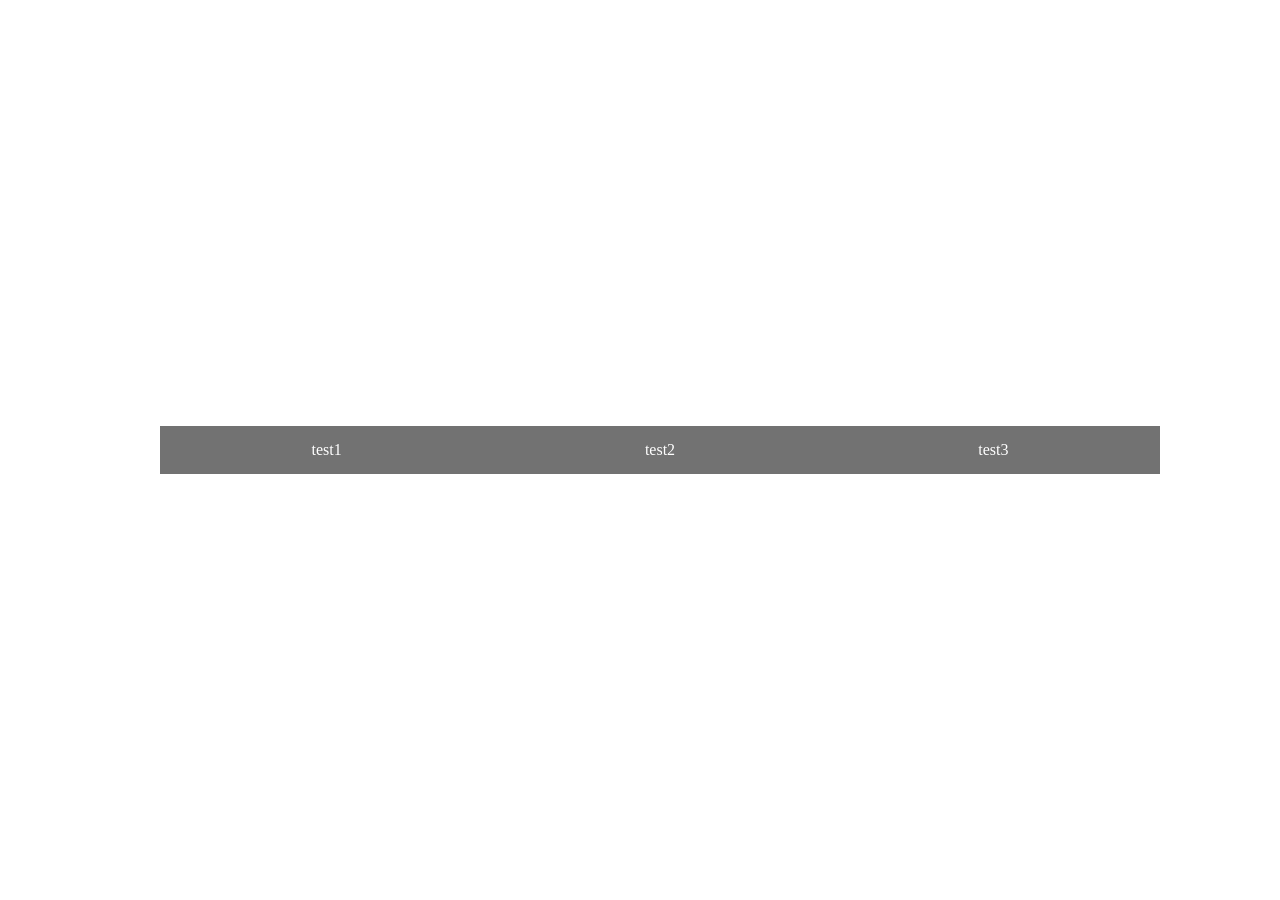
<file: activeClass.html>
<!DOCTYPE html>
<html lang="en">
<head>
  <meta charset="UTF-8">
  <meta name="viewport" content="width=device-width, initial-scale=1.0">
  <title>Document</title>
</head>
<style>
  body{
    margin: 0;
    padding: 0;
    height: 100vh;
    display: flex;
    justify-content: center;
    align-items: center;
  }
  ul{
    display: flex;
    width: 1000px;
    max-width: 1000px;
  }
  ul > li{
    flex: 1;
    background-color:#727272;
    color: #fff;
    padding: 15px 0;
    text-align: center;
    list-style: none;
    cursor: pointer;
  }
  li.active{
    background-color: #000;
  }
  .select_item.active{
    background-color: #000;
  }
</style>
<body>
  <ul class="panel">
    <li>test1</li>
    <li>test2</li>
    <li>test3</li>
  </ul>
  <!-- <ul class="select_list">
    <li class="select_item">1</li>
      <li class="select_item">2</li>
      <li class="select_item">3</li>
      <li class="select_item">4</li>
  </ul> -->
  <script src="js/script.js"></script>

</body>
</html>
</file>
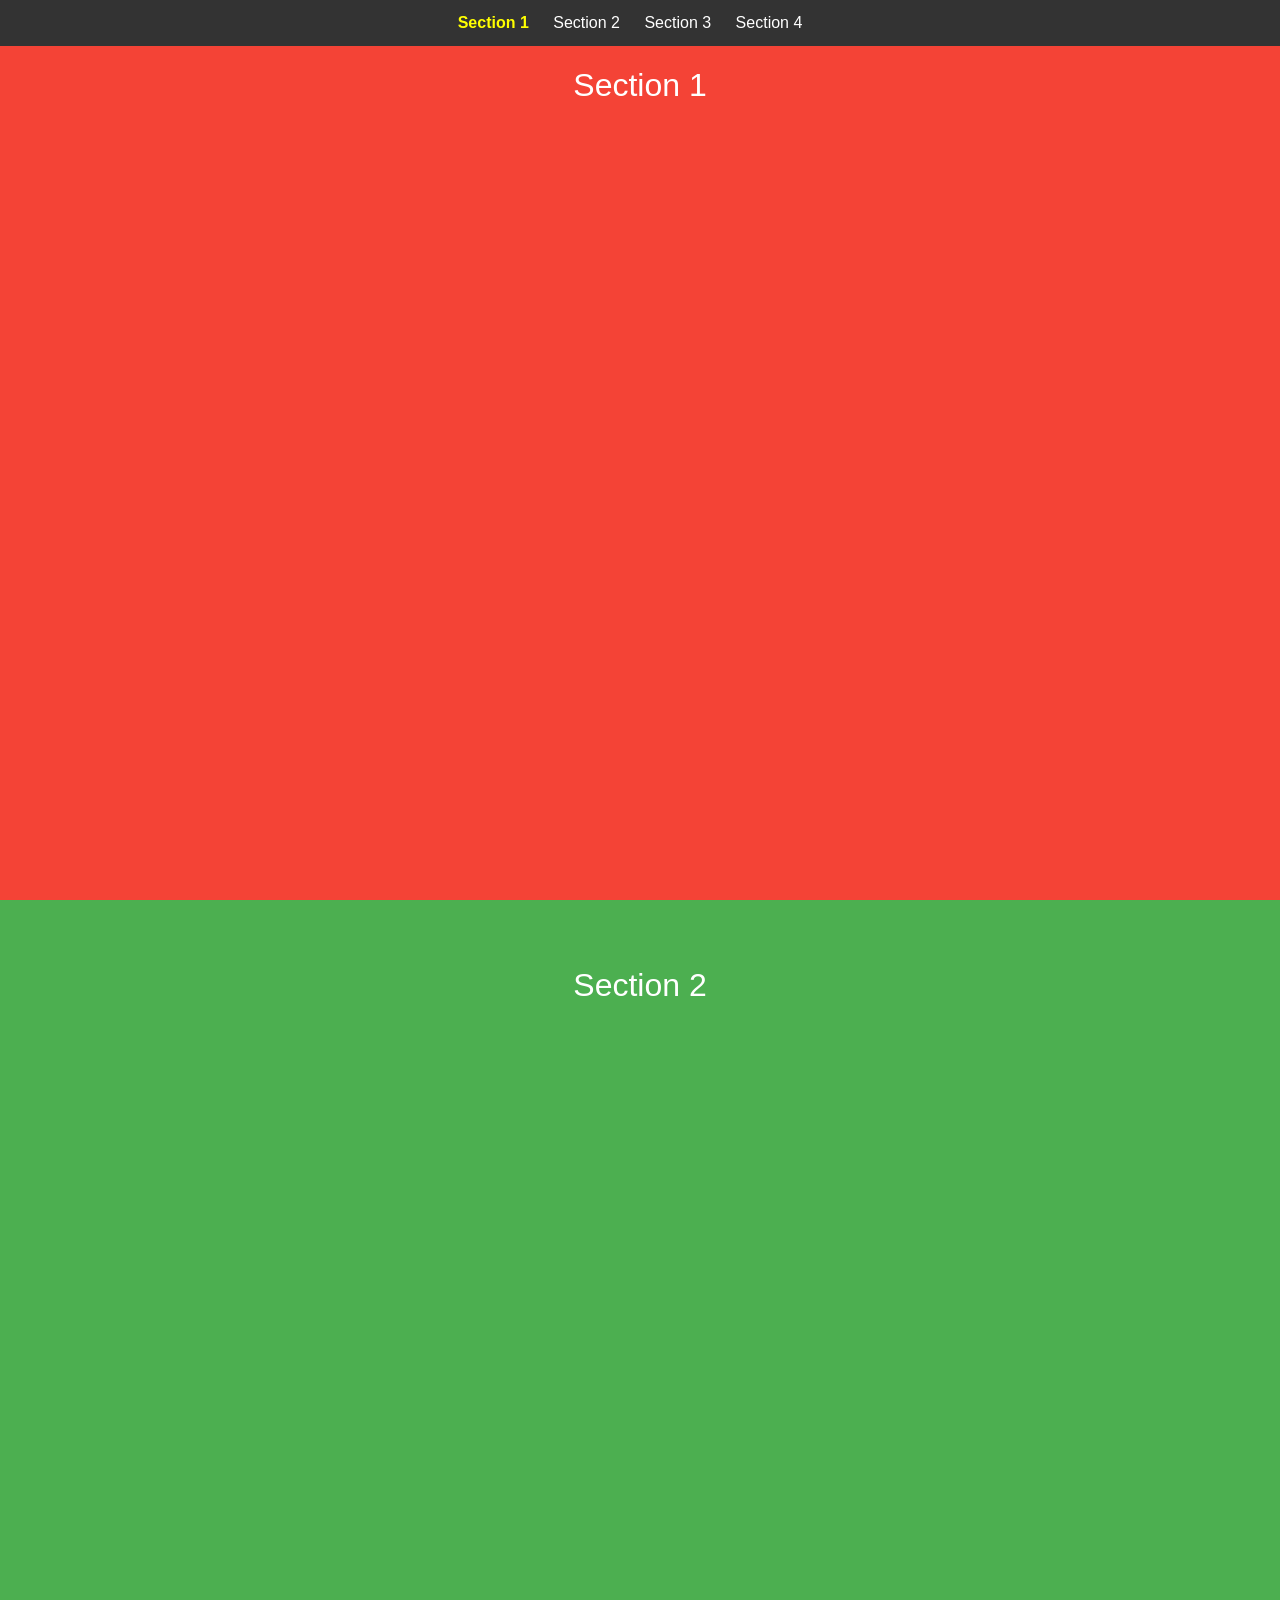
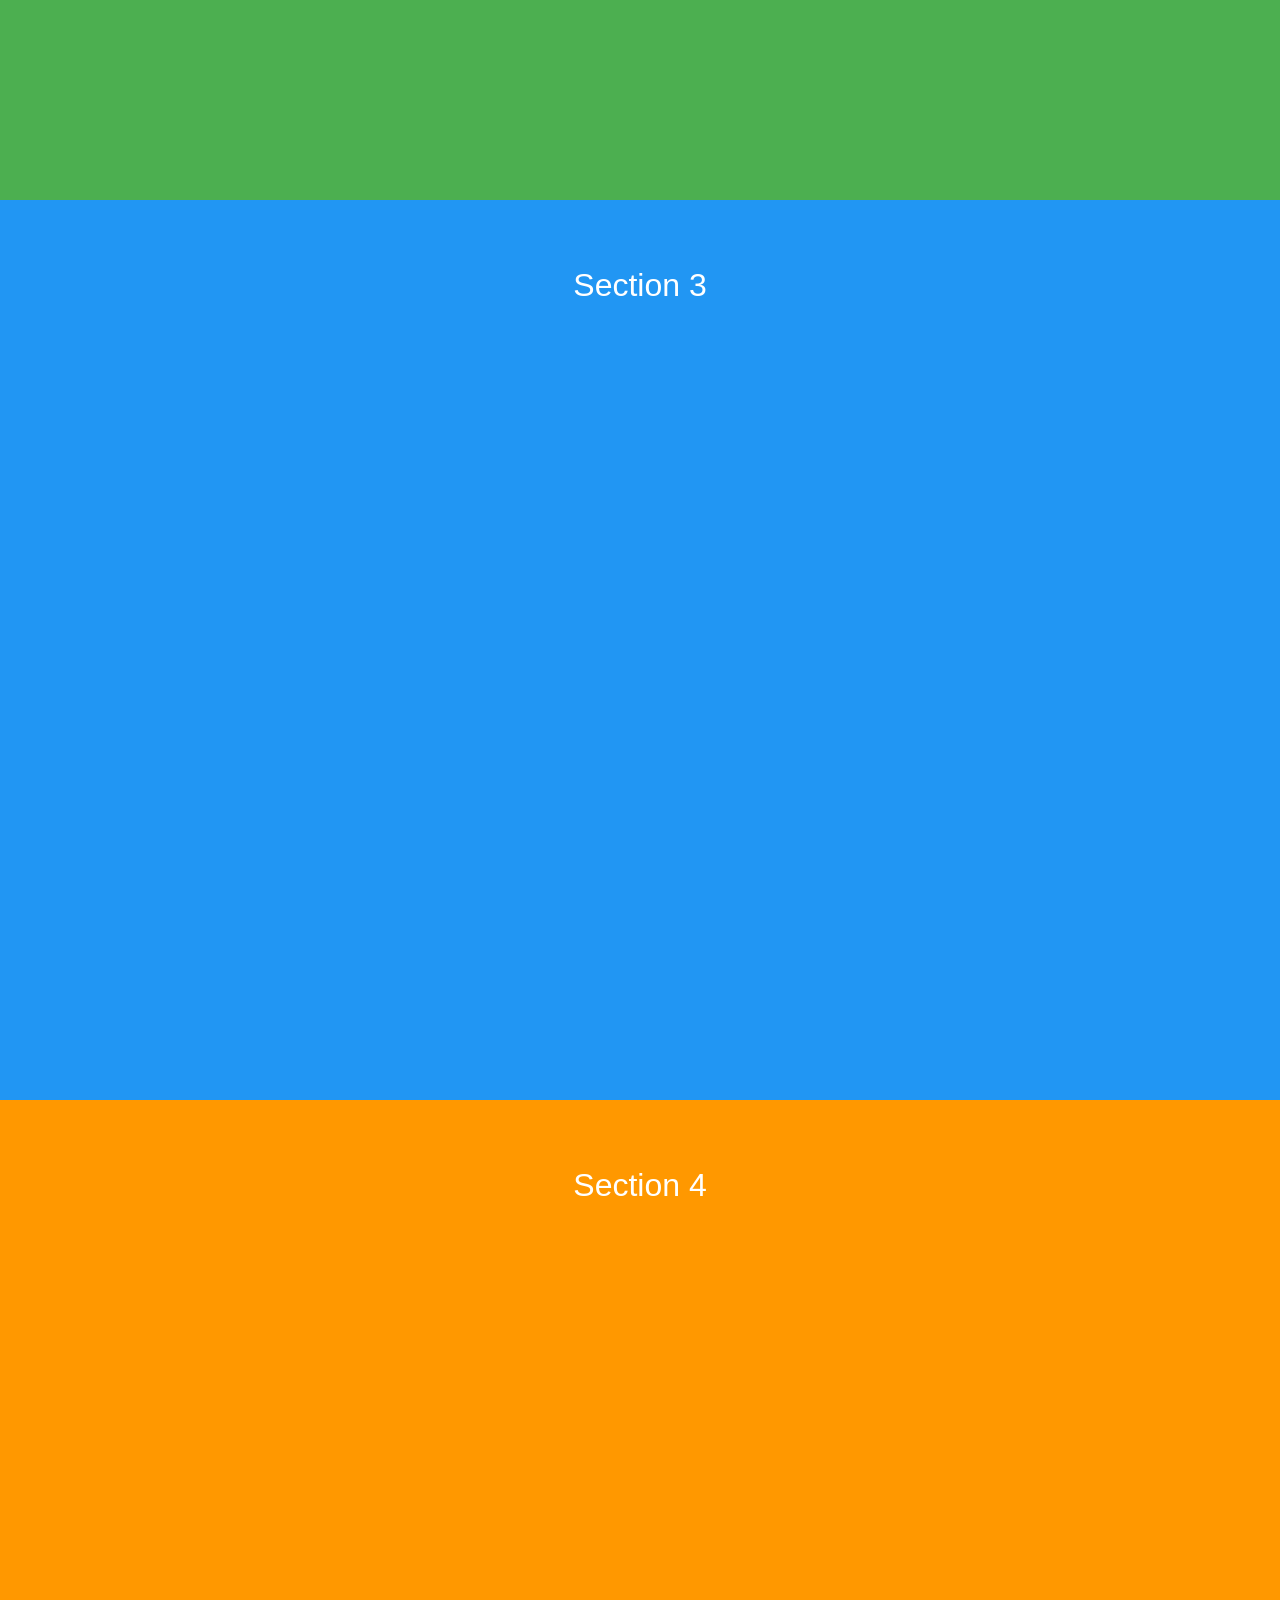
<file: 스크롤메뉴/03_스크롤메뉴-dataTaget/scrollMenu.html>
<!DOCTYPE html>
<html lang="en">
  <head>
    <meta charset="UTF-8" />
    <meta name="viewport" content="width=device-width, initial-scale=1.0" />
    <title>Smooth Scroll Menu</title>
    <link rel="stylesheet" href="css/scrollmenu.css" />
  </head>
  <body>
    <nav>
      <ul>
        <li data-target="section1">Section 1</li>
        <li data-target="section2">Section 2</li>
        <li data-target="section3">Section 3</li>
        <li data-target="section4">Section 4</li>
      </ul>
    </nav>

    <div id="section1" class="section">Section 1</div>
    <div id="section2" class="section">Section 2</div>
    <div id="section3" class="section">Section 3</div>
    <div id="section4" class="section">Section 4</div>

    <script src="js/scrollmenu.js"></script>
  </body>
</html>
</file>
<file: 스크롤메뉴/03_스크롤메뉴-dataTaget/css/scrollmenu.css>
* {
  margin: 0;
  padding: 0;
  box-sizing: border-box;
}

body {
  font-family: Arial, sans-serif;
  line-height: 1.6;
}

nav {
  position: fixed;
  top: 0;
  width: 100%;
  background-color: #333;
  padding: 10px 0;
  text-align: center;
}

nav ul {
  list-style-type: none;
}

nav ul li {
  display: inline;
  margin-right: 20px;
  color: white;
  cursor: pointer;
}

nav ul li.active {
  font-weight: bold;
  color: yellow; /* Highlight the active section */
}

.section {
  height: 100vh;
  padding-top: 60px; /* To account for the fixed navbar */
  text-align: center;
  font-size: 2em;
  color: white;
}

#section1 {
  background-color: #f44336;
}
#section2 {
  background-color: #4caf50;
}
#section3 {
  background-color: #2196f3;
}
#section4 {
  background-color: #ff9800;
}
</file>
